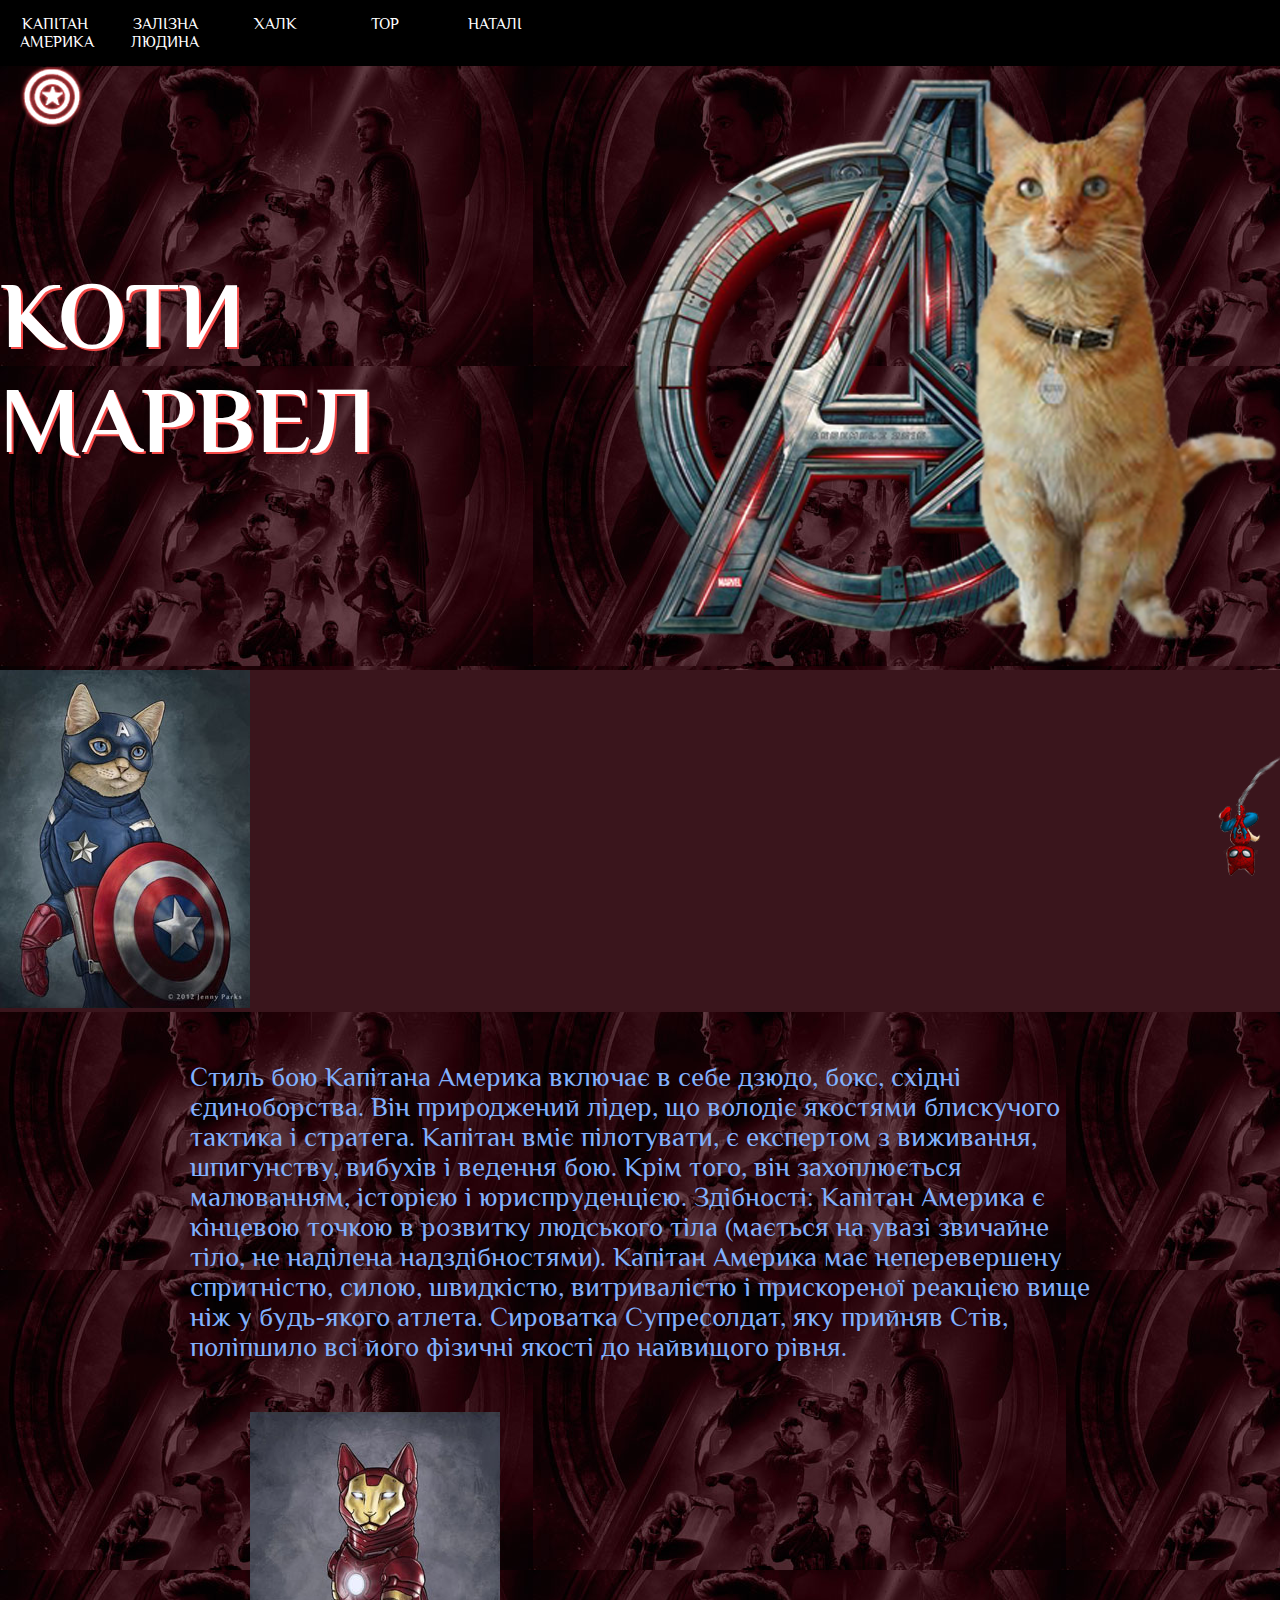
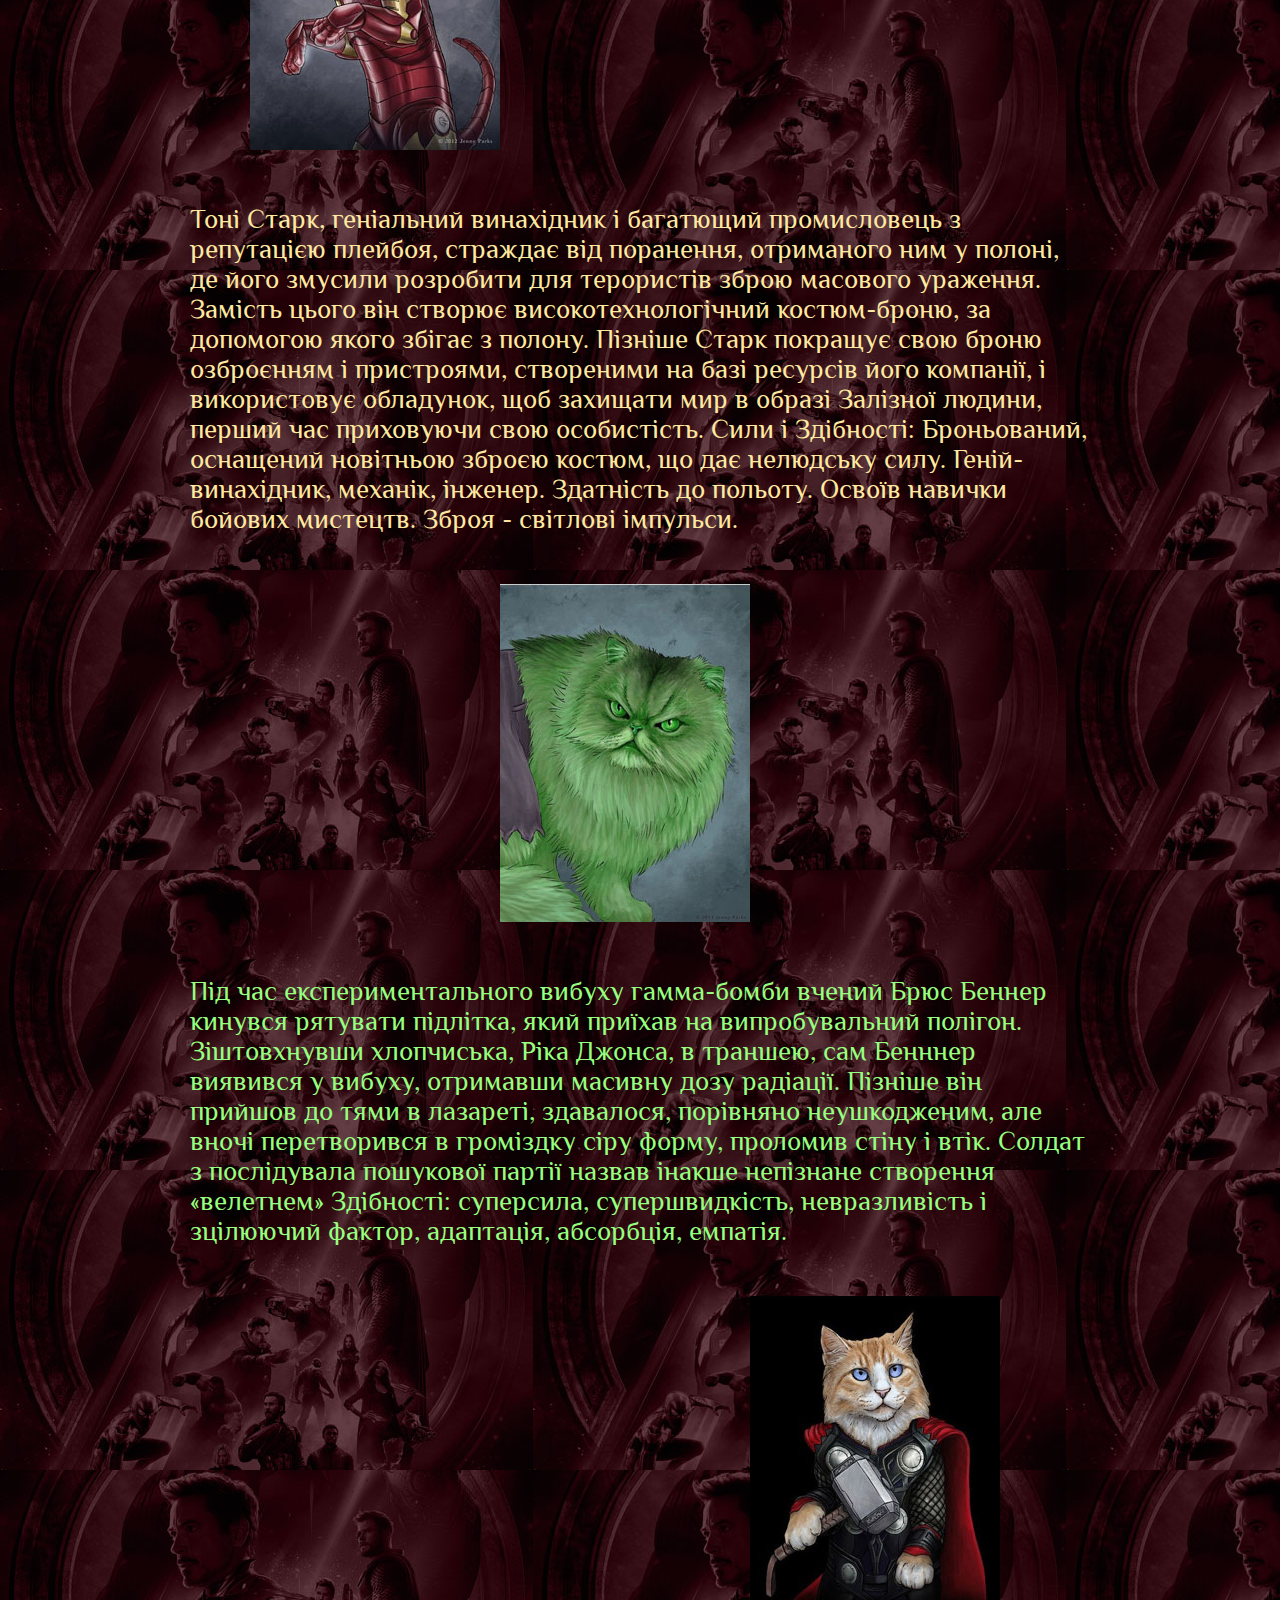
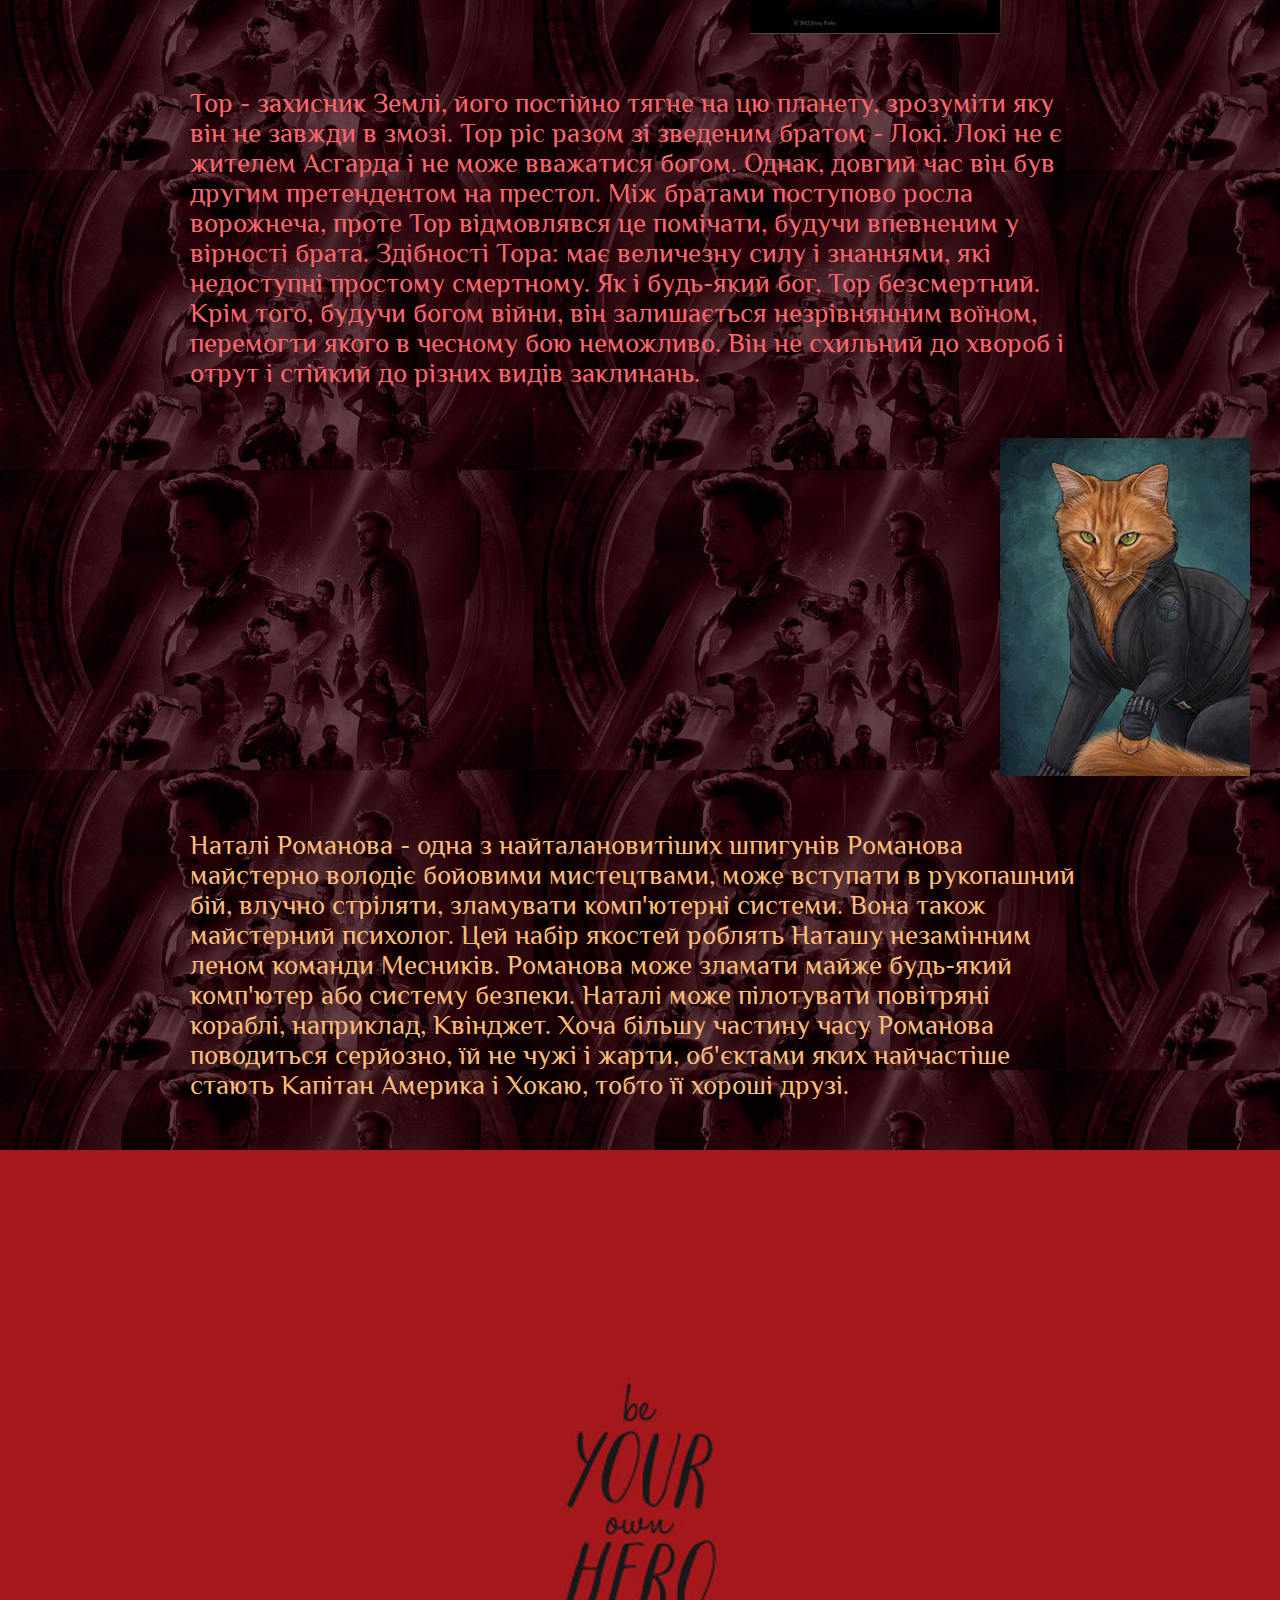
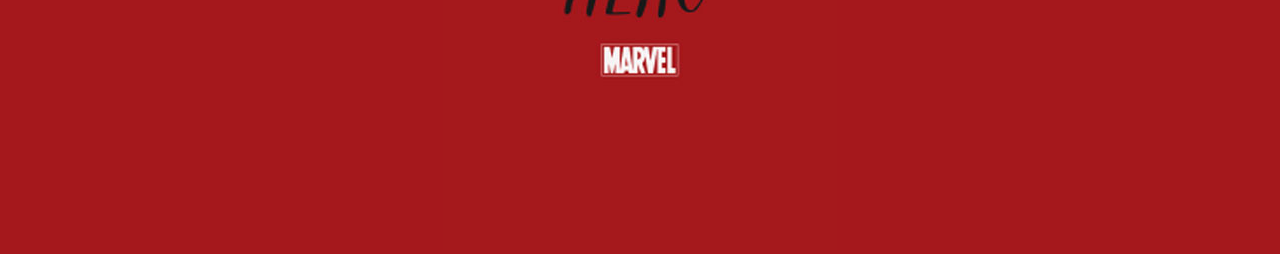
<file: index.html>
<!Doctype HTML>

<html>

	<head>
		<title>Коти Марвел</title>
		<meta charset="utf-8">
		<link rel="stylesheet" href="style.css">
	</head>
	
	<body>
		<header id="navigation" >
		<nav>
			<ul>
				<li>
					<a href="#CapitanA">КАПІТАН АМЕРИКА</a>
					<div class="nav_hero_logo"><img src="images/Capitan_bange.png"></div>
				</li>
				<li>
					<a href="#IronM">ЗАЛІЗНА ЛЮДИНА</a>
					<div class="nav_hero_logo"><img src="images/Iron_bange.png"></div>
				</li>
				<li>
					<a href="#Hulk">ХАЛК</a>
					<div class="nav_hero_logo"><img src="images/Hulk_bange.png"></div>
				</li>
				<li>
					<a href="#Tor">ТОР</a>
					<div class="nav_hero_logo"><img src="images/Tor_bange.png"></div>
				</li>
				<li>
					<a href="#Natali">НАТАЛІ</a>
					<div class="nav_hero_logo"><img src="images/Natali_bange.png"></div>
				</li>
			</ul>
		</nav>
			
		</header>
		
		<section class="main">
			<h1>КОТИ МАРВЕЛ</h1>
			<div class="main_cat"><img src="images/cat_A_logo.png"></div>
		</section>
		
		<div id="CapitanA" class="CapitanA_wraped">
			<div class="CapitanA_img"><img src="images/CapitanA.jpg"></div>
			<p  class="CapitanA_text_about">
				Стиль бою Капітана Америка включає в себе дзюдо, бокс, східні єдиноборства. Він природжений лідер, що володіє якостями блискучого тактика
				і стратега. Капітан вміє пілотувати, є експертом з виживання, шпигунству, вибухів і ведення бою. Крім того, він захоплюється малюванням,
				історією і юриспруденцією.

				Здібності: Капітан Америка є кінцевою точкою в розвитку людського тіла (мається на увазі звичайне тіло, не наділена надздібностями).
				Капітан Америка має неперевершену спритністю, силою, швидкістю, витривалістю і прискореної реакцією вище ніж у будь-якого атлета.
				Сироватка Супресолдат, яку прийняв Стів, поліпшило всі його фізичні якості до найвищого рівня.
			</p>
			<div class="IronM_wraped">
				<div id="IronM" class="IronM_img"><img src="images/IronM.jpg"></div>
				<p  class="IronM_text_about">
					Тоні Старк, геніальний винахідник і багатющий промисловець з репутацією плейбоя, страждає від поранення, отриманого ним у полоні,
					де його змусили розробити для терористів зброю масового ураження. Замість цього він створює високотехнологічний костюм-броню, за 
					допомогою якого збігає з полону. Пізніше Старк покращує свою броню озброєнням і пристроями, створеними на базі ресурсів його компанії,
					і використовує обладунок, щоб захищати мир в образі Залізної людини, перший час приховуючи свою особистість.

					Сили і Здібності: Броньований, оснащений новітньою зброєю костюм, що дає нелюдську силу. Геній-винахідник, механік, інженер.
					Здатність до польоту. Освоїв навички бойових мистецтв. Зброя - світлові імпульси.

				</p>
				<div class="Hulk">
					<div id="Hulk" class="Hulk_img"><img src="images/Hulk.jpg"></div>
					<p  class="Hulk_text_about">
						Під час експериментального вибуху гамма-бомби вчений Брюс Беннер кинувся рятувати підлітка, який приїхав на випробувальний полігон.
						Зіштовхнувши хлопчиська, Ріка Джонса, в траншею, сам Бенннер виявився у вибуху, отримавши масивну дозу радіації. Пізніше він прийшов
						до тями в лазареті, здавалося, порівняно неушкодженим, але вночі перетворився в громіздку сіру форму, проломив стіну і втік. Солдат
						з послідувала пошукової партії назвав інакше непізнане створення «велетнем»
						Здібності: cуперсила, cупершвидкість, невразливість і зцілюючий фактор, адаптація, абсорбція, емпатія.
					</p>
					<div class="Tor_wraped">
						<div id="Tor" class="Tor_img"><img src="images/Tor.jpg"></div>
						<p  class="Tor_text_about">
							Тор - захисник Землі, його постійно тягне на цю планету, зрозуміти яку він не завжди в змозі. Тор ріс разом зі зведеним братом
							- Локі. Локі не є жителем Асгарда і не може вважатися богом. Однак, довгий час він був другим претендентом на престол. 
							Між братами поступово росла ворожнеча, проте Тор відмовлявся це помічати, будучи впевненим у вірності брата.

							Здібності Тора: має величезну силу і знаннями, які недоступні простому смертному. Як і будь-який бог, Тор безсмертний.
							Крім того, будучи богом війни, він залишається незрівнянним воїном, перемогти якого в чесному бою неможливо. 
							Він не схильний до хвороб і отрут і стійкий до різних видів заклинань.
						</p>
						<div class="Natali_wraped">
							<div  id="Natali" class="Natali_img"><img src="images/Natali.jpg"></div>
							<p  class="Natali_text_about">
							Наталі Романова - одна з найталановитіших шпигунів Романова майстерно володіє бойовими мистецтвами, може вступати в рукопашний
							бій, влучно стріляти, зламувати комп'ютерні системи. Вона також майстерний психолог. Цей набір якостей роблять Наташу незамінним
							леном команди Месників. Романова може зламати майже будь-який комп'ютер або систему безпеки. Наталі може пілотувати повітряні кораблі,
							наприклад, Квінджет. Хоча більшу частину часу Романова поводиться серйозно, їй не чужі і жарти, об'єктами яких найчастіше стають
							Капітан Америка і Хокаю, тобто її хороші друзі.
							</p>					
						</div>
					</div>
					
				</div>
			</div>
		</div>
		
			
		<section class="moto_img">
			<img src="images/your_hero.jpg">
		</section>
		
		<div class="up"><a href="#navigation"><img src="images/spider.png"></a></div>
		
		
		
		
		
		
		
	</body>

</html>
</file>
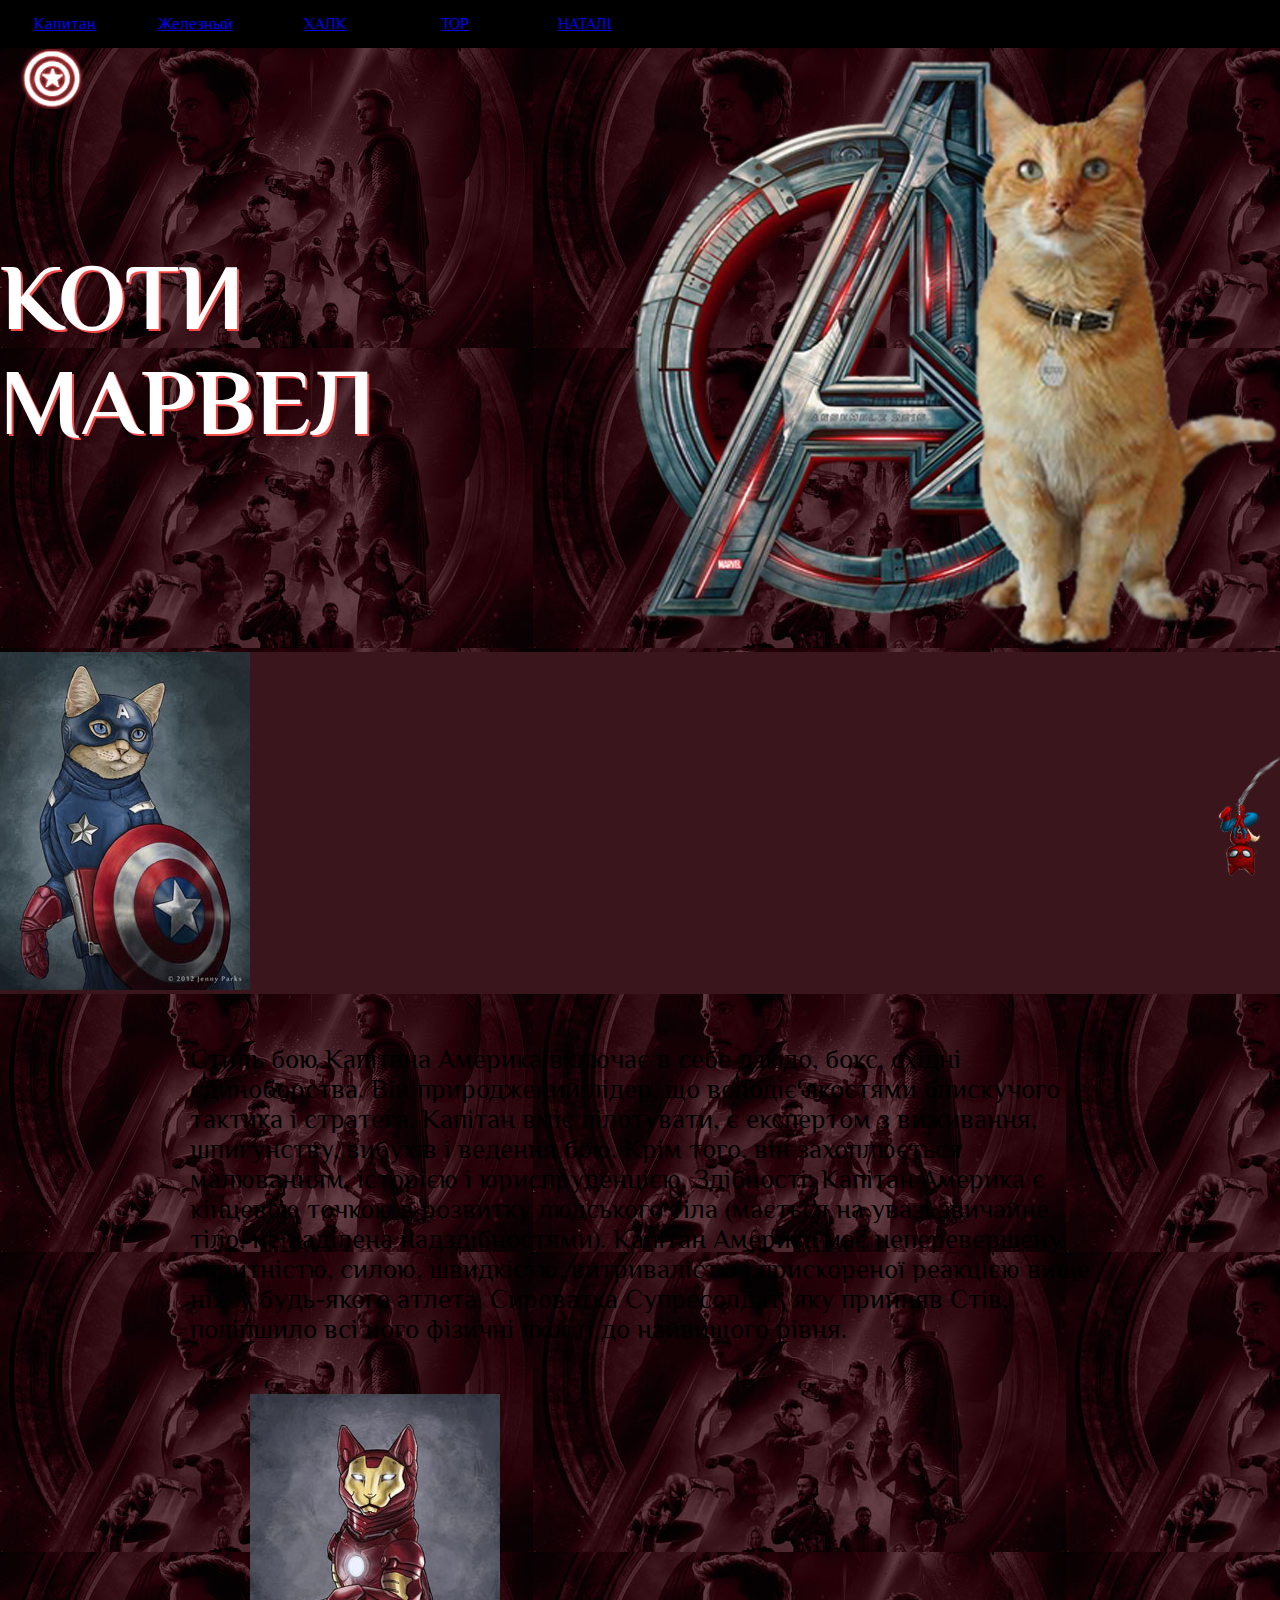
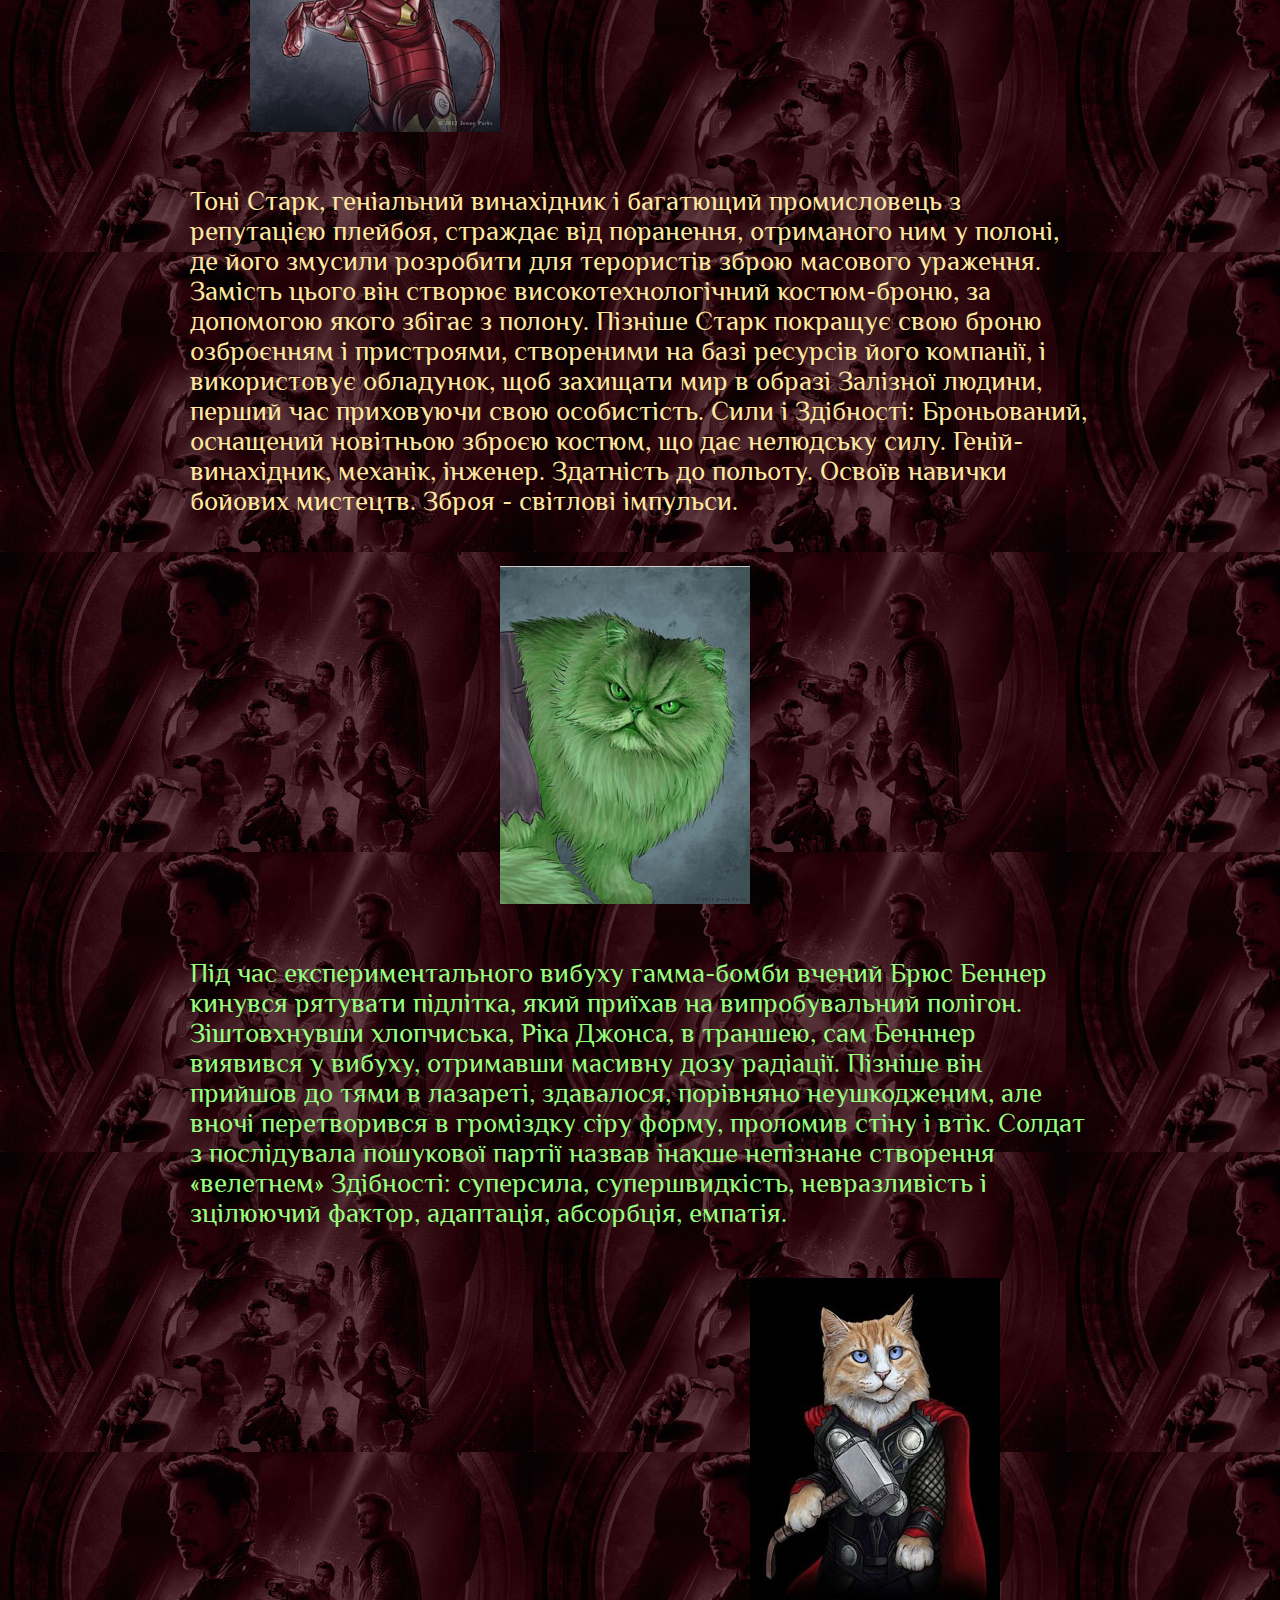
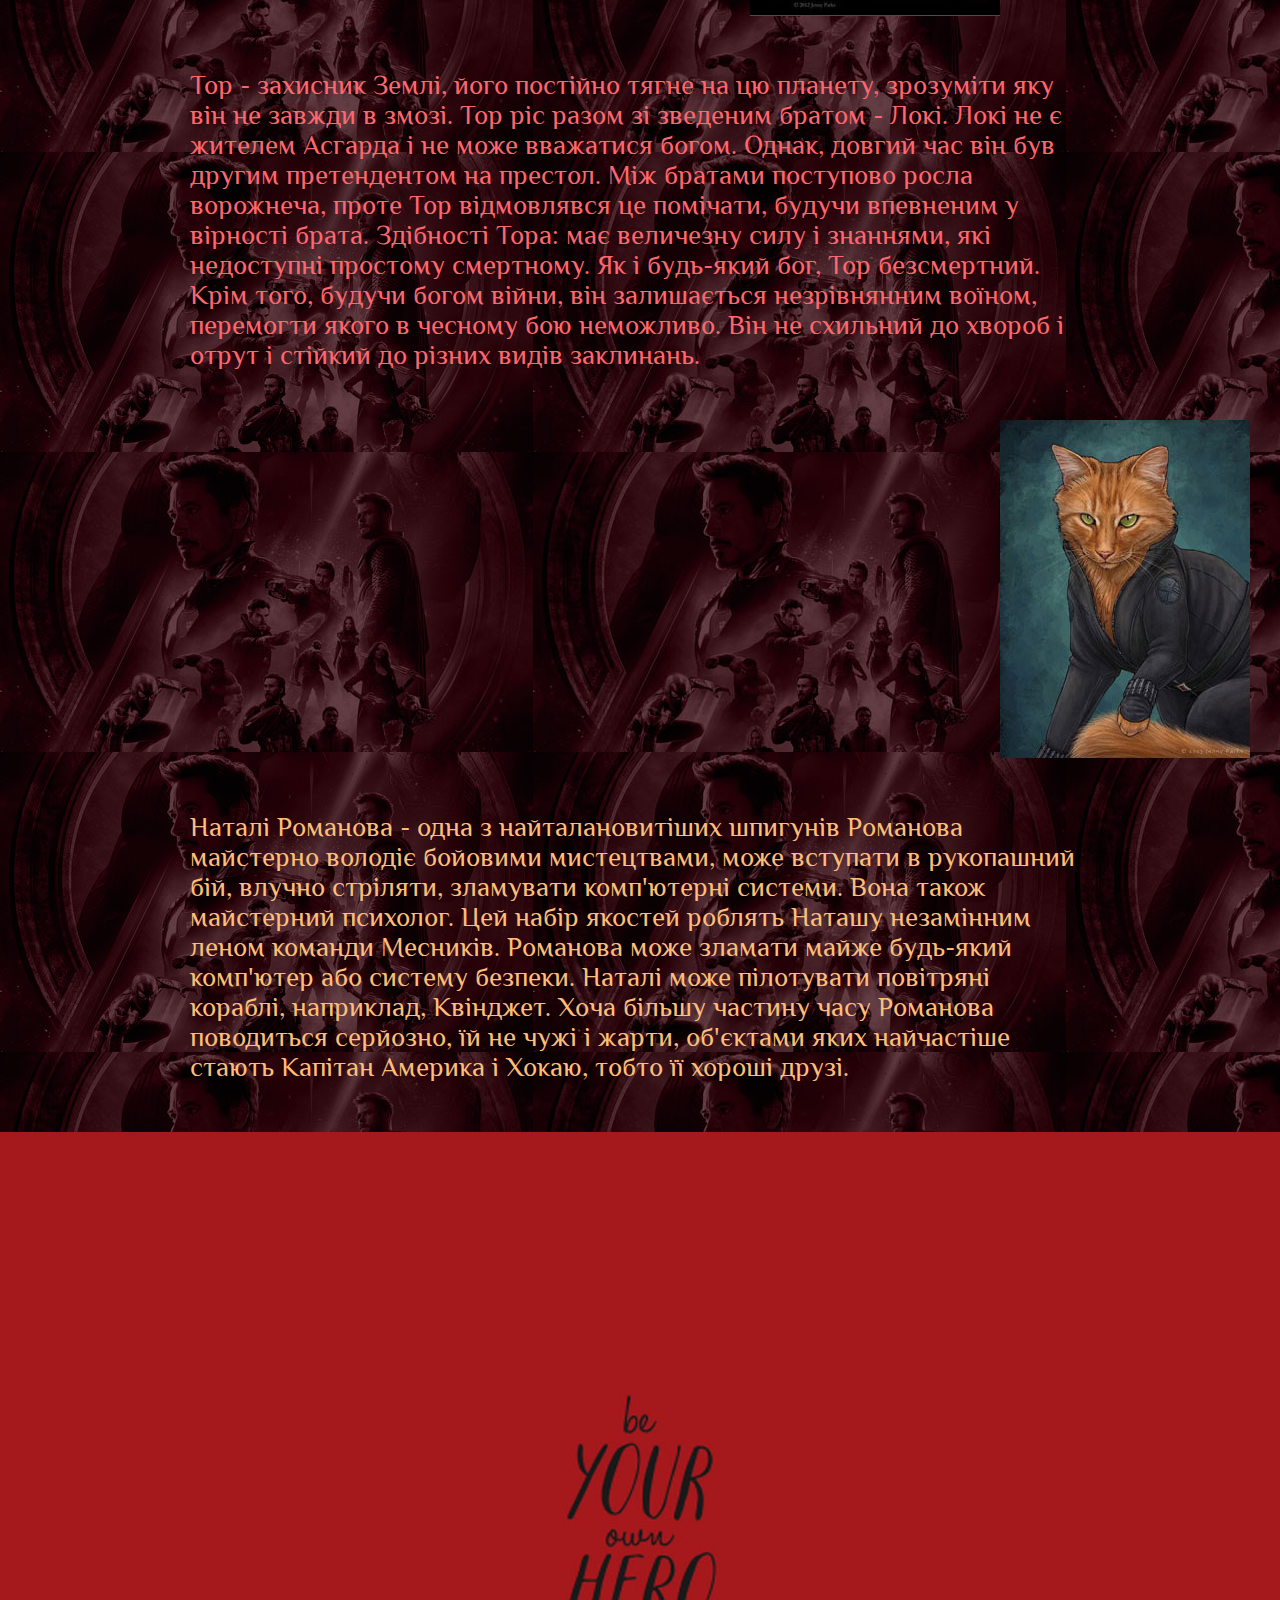
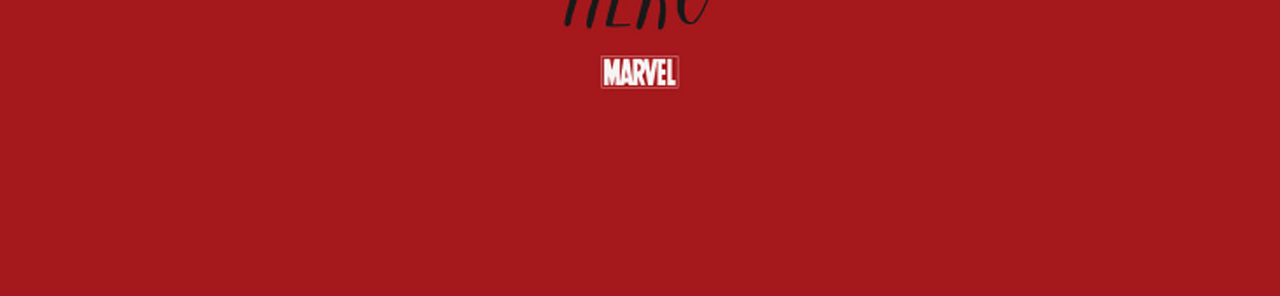
<file: marvel.html>
<!Doctype HTML>

<html>

	<head>
		<title>Коти Марвел!</title>
		<meta charset="utf-8">
		<link rel="stylesheet" href="marvel.css">
	</head>
	
	<body>
		<header id="navigation">
			<nav>
			<ul>
				<li>
				<a href="#CapitanA">
					Капитан</a>
					<div class="nav1"><img src="images/Capitan_bange.png"
					</div>
				</li>
				<li>
				<a href="#IronM">
					Железный</a>
					<div class="nav1"><img src="images/Iron_bange.png">
					</div>
				</li>
				<li>
					<a href="#Hulk">ХАЛК</a>
					<div class="nav1"><img src="images/Hulk_bange.png">
					</div>
				</li>
				<li>
				<a href="#Tor">ТОР</a>
					<div class="nav1"><img src="images/Tor_bange.png">
					</div>
				</li>
				<li>
					<a href="#Natali">НАТАЛІ</a>
					<div class="nav1"><img src="images/Natali_bange.png">
					</div>
				</li>
			</ul>
			
			</nav>
		
		</header>
		
		<section class="main">
			<h1>КОТИ МАРВЕЛ</h1>
			<div class="main_cat"><img src="images/cat_A_logo.png"></div>
		</section>
		
		<div id="CapitanA" class="CapitanA">
			<div class="CapitanA_img">
			<img src="images/CapitanA.jpg"></div>
			<p  class="CapitanA_text">
				Стиль бою Капітана Америка включає в себе дзюдо, бокс, східні єдиноборства. Він природжений лідер, що володіє якостями блискучого тактика
				і стратега. Капітан вміє пілотувати, є експертом з виживання, шпигунству, вибухів і ведення бою. Крім того, він захоплюється малюванням,
				історією і юриспруденцією.

				Здібності: Капітан Америка є кінцевою точкою в розвитку людського тіла (мається на увазі звичайне тіло, не наділена надздібностями).
				Капітан Америка має неперевершену спритністю, силою, швидкістю, витривалістю і прискореної реакцією вище ніж у будь-якого атлета.
				Сироватка Супресолдат, яку прийняв Стів, поліпшило всі його фізичні якості до найвищого рівня.
			</p>
			
			<div id="IronM" class="IronM">
				<div id="IronM" class="IronM_img"><img src="images/IronM.jpg"></div>
				<p  class="IronM_text_about">
					Тоні Старк, геніальний винахідник і багатющий промисловець з репутацією плейбоя, страждає від поранення, отриманого ним у полоні,
					де його змусили розробити для терористів зброю масового ураження. Замість цього він створює високотехнологічний костюм-броню, за 
					допомогою якого збігає з полону. Пізніше Старк покращує свою броню озброєнням і пристроями, створеними на базі ресурсів його компанії,
					і використовує обладунок, щоб захищати мир в образі Залізної людини, перший час приховуючи свою особистість.

					Сили і Здібності: Броньований, оснащений новітньою зброєю костюм, що дає нелюдську силу. Геній-винахідник, механік, інженер.
					Здатність до польоту. Освоїв навички бойових мистецтв. Зброя - світлові імпульси.

				</p>
				
				<div id="Hulk" class="Hulk">
					<div id="Hulk" class="Hulk_img"><img src="images/Hulk.jpg"></div>
					<p  class="Hulk_text_about">
						Під час експериментального вибуху гамма-бомби вчений Брюс Беннер кинувся рятувати підлітка, який приїхав на випробувальний полігон.
						Зіштовхнувши хлопчиська, Ріка Джонса, в траншею, сам Бенннер виявився у вибуху, отримавши масивну дозу радіації. Пізніше він прийшов
						до тями в лазареті, здавалося, порівняно неушкодженим, але вночі перетворився в громіздку сіру форму, проломив стіну і втік. Солдат
						з послідувала пошукової партії назвав інакше непізнане створення «велетнем»
						Здібності: cуперсила, cупершвидкість, невразливість і зцілюючий фактор, адаптація, абсорбція, емпатія.
					</p>
					
					<div id="Tor" class="Tor">
						<div id="Tor" class="Tor_img"><img src="images/Tor.jpg"></div>
						<p  class="Tor_text_about">
							Тор - захисник Землі, його постійно тягне на цю планету, зрозуміти яку він не завжди в змозі. Тор ріс разом зі зведеним братом
							- Локі. Локі не є жителем Асгарда і не може вважатися богом. Однак, довгий час він був другим претендентом на престол. 
							Між братами поступово росла ворожнеча, проте Тор відмовлявся це помічати, будучи впевненим у вірності брата.

							Здібності Тора: має величезну силу і знаннями, які недоступні простому смертному. Як і будь-який бог, Тор безсмертний.
							Крім того, будучи богом війни, він залишається незрівнянним воїном, перемогти якого в чесному бою неможливо. 
							Він не схильний до хвороб і отрут і стійкий до різних видів заклинань.
						</p>
							
					<div id="Natali" class="Natali">
							<div  id="Natali" class="Natali_img"><img src="images/Natali.jpg"></div>
							<p  class="Natali_text_about">
							Наталі Романова - одна з найталановитіших шпигунів Романова майстерно володіє бойовими мистецтвами, може вступати в рукопашний
							бій, влучно стріляти, зламувати комп'ютерні системи. Вона також майстерний психолог. Цей набір якостей роблять Наташу незамінним
							леном команди Месників. Романова може зламати майже будь-який комп'ютер або систему безпеки. Наталі може пілотувати повітряні кораблі,
							наприклад, Квінджет. Хоча більшу частину часу Романова поводиться серйозно, їй не чужі і жарти, об'єктами яких найчастіше стають
							Капітан Америка і Хокаю, тобто її хороші друзі.
							</p>					
						</div>
						
					</div>
					
				</div>
				
			</div>	
		</div>
		
		
		
		
				
						
			<section class="moto_img">
			<img src="images/your_hero.jpg">
		</section>
		
		
		<div class="up">
			<a href="#navigation">
				<img src="images/spider.png">
			</a>
		</div>
		
	</body>

</html>
</file>
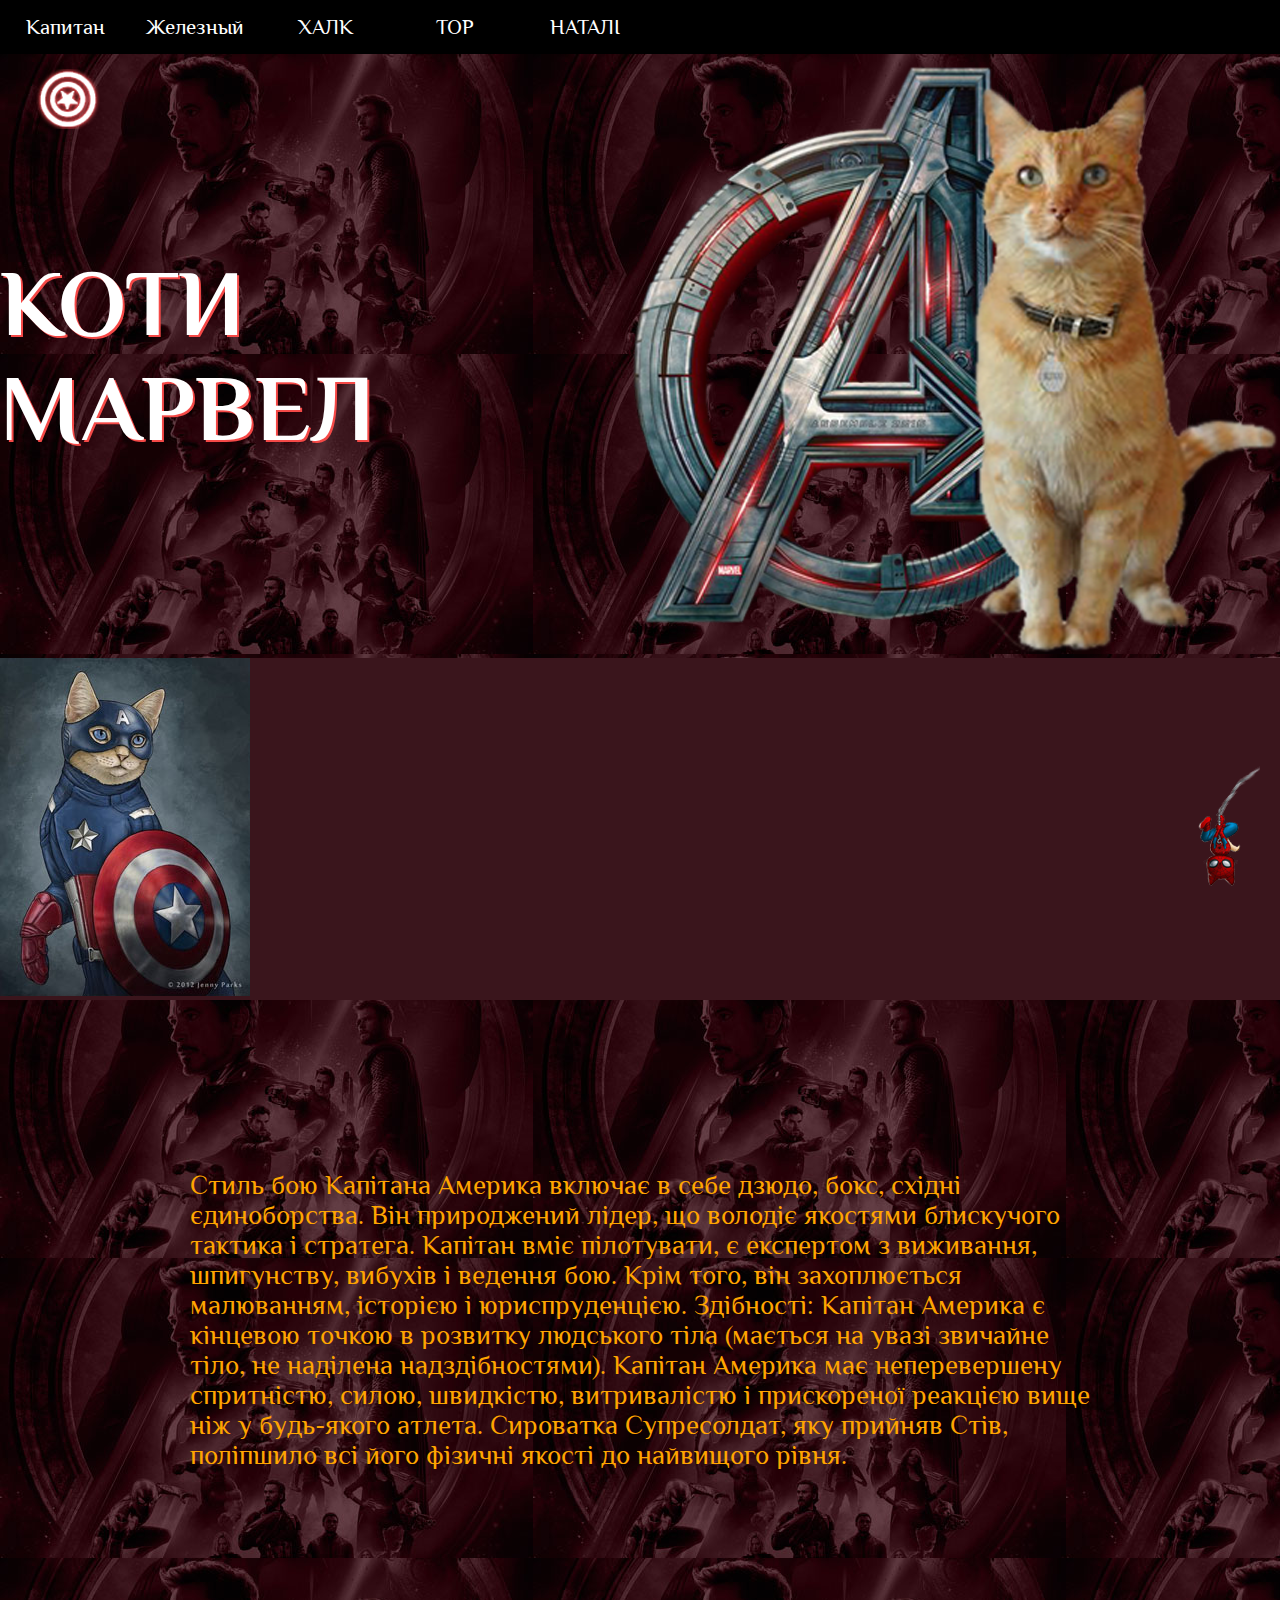
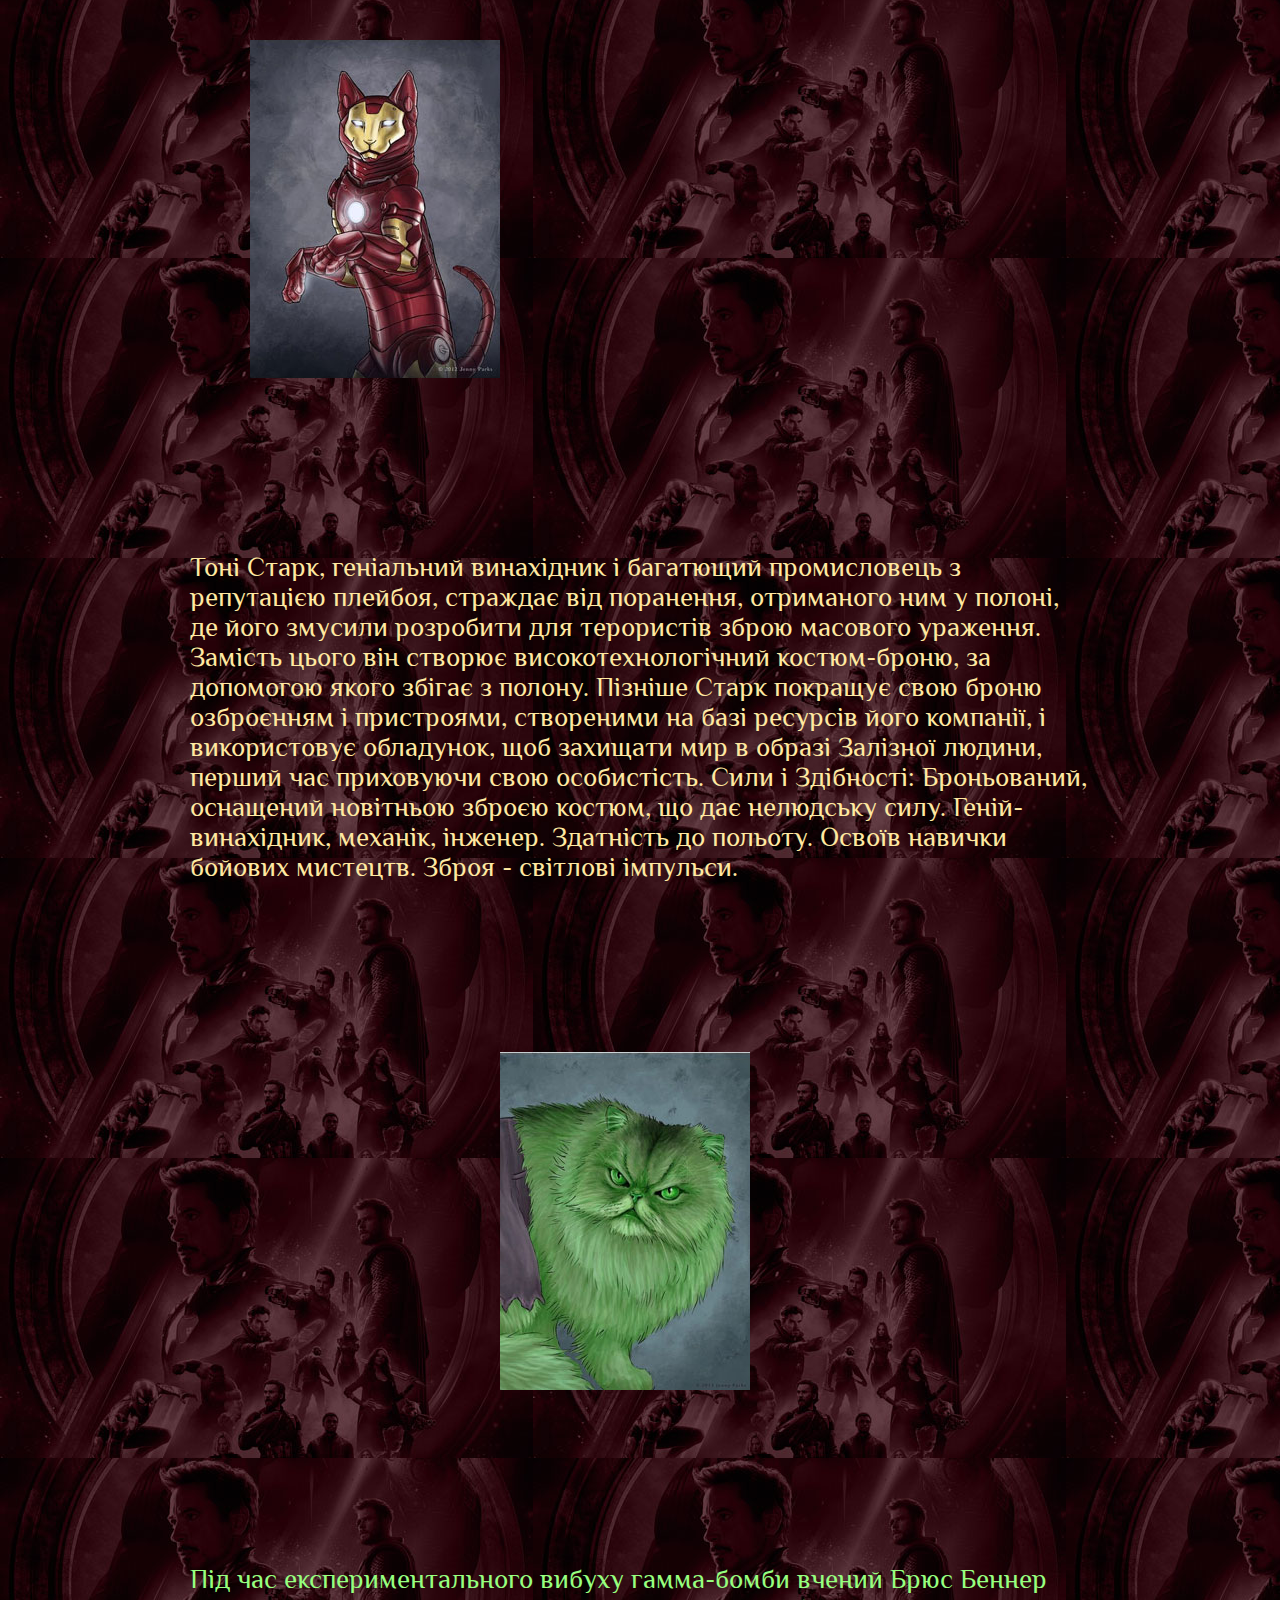
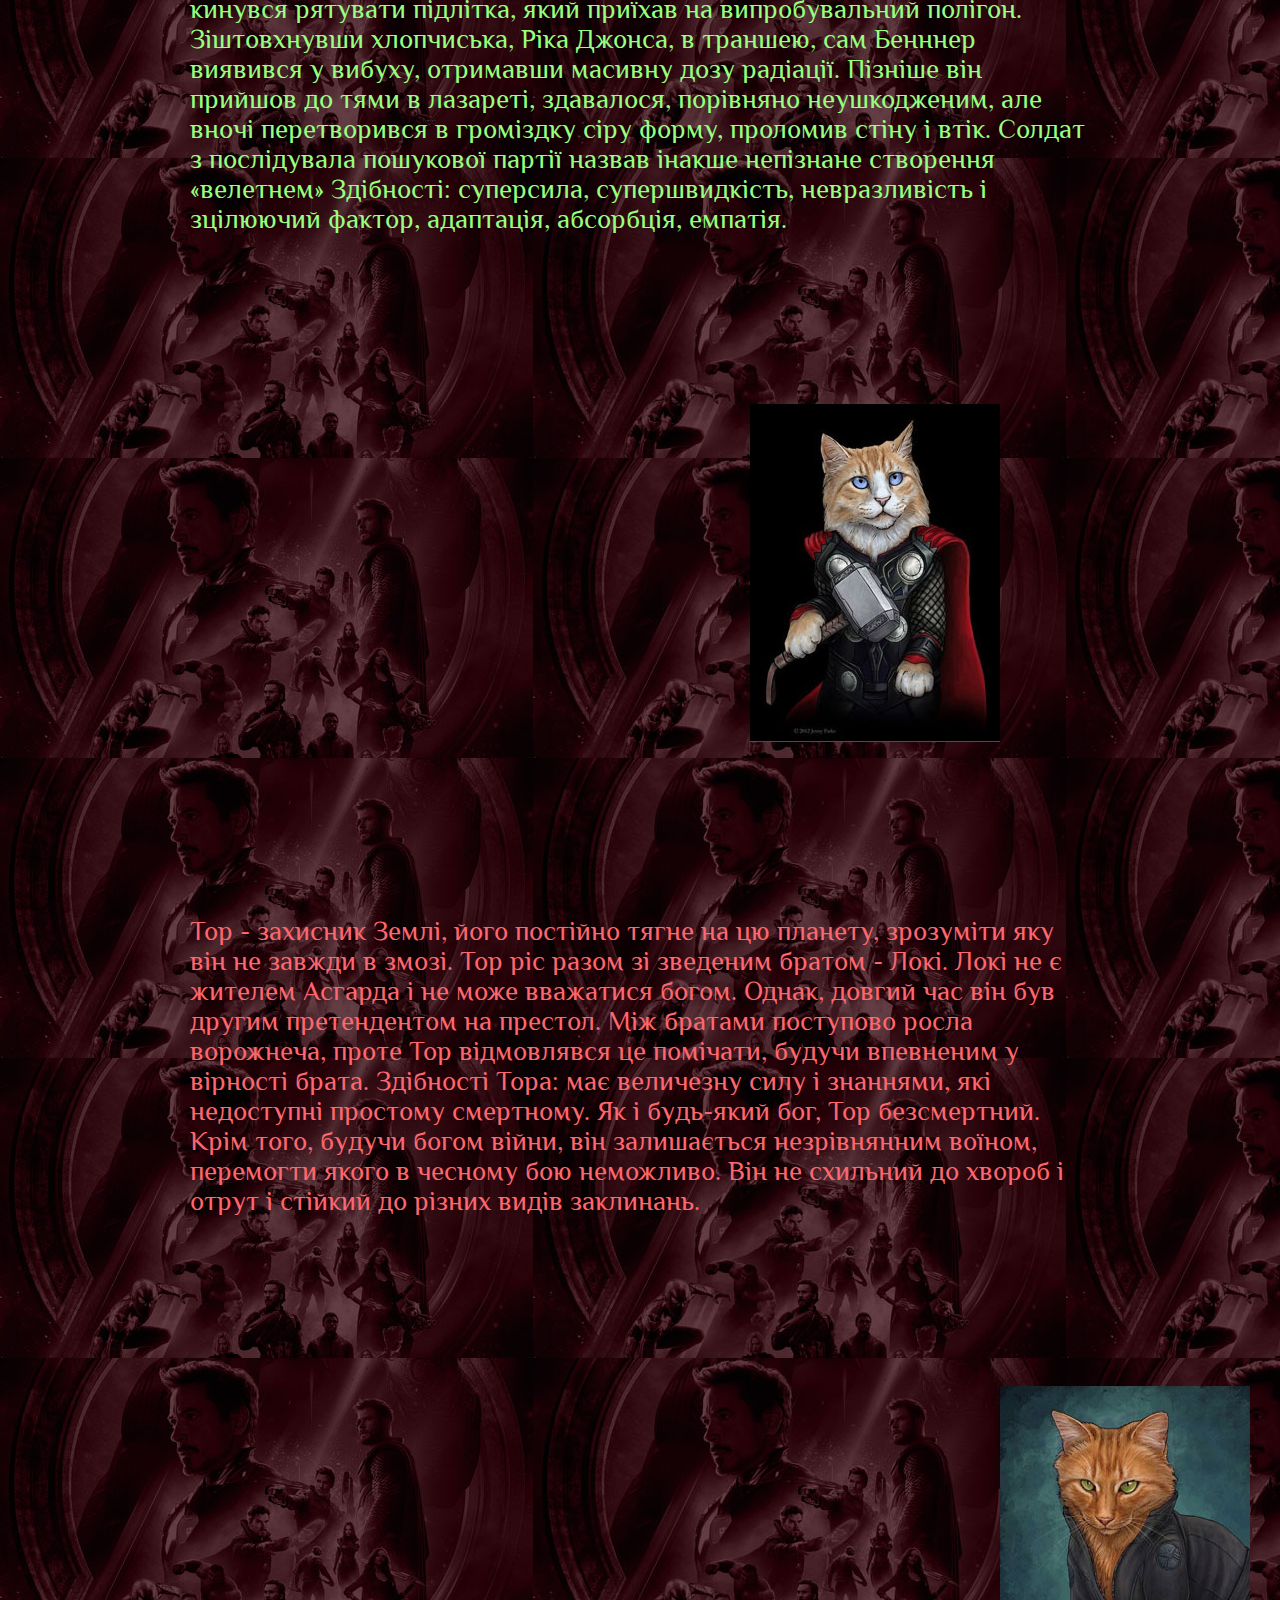
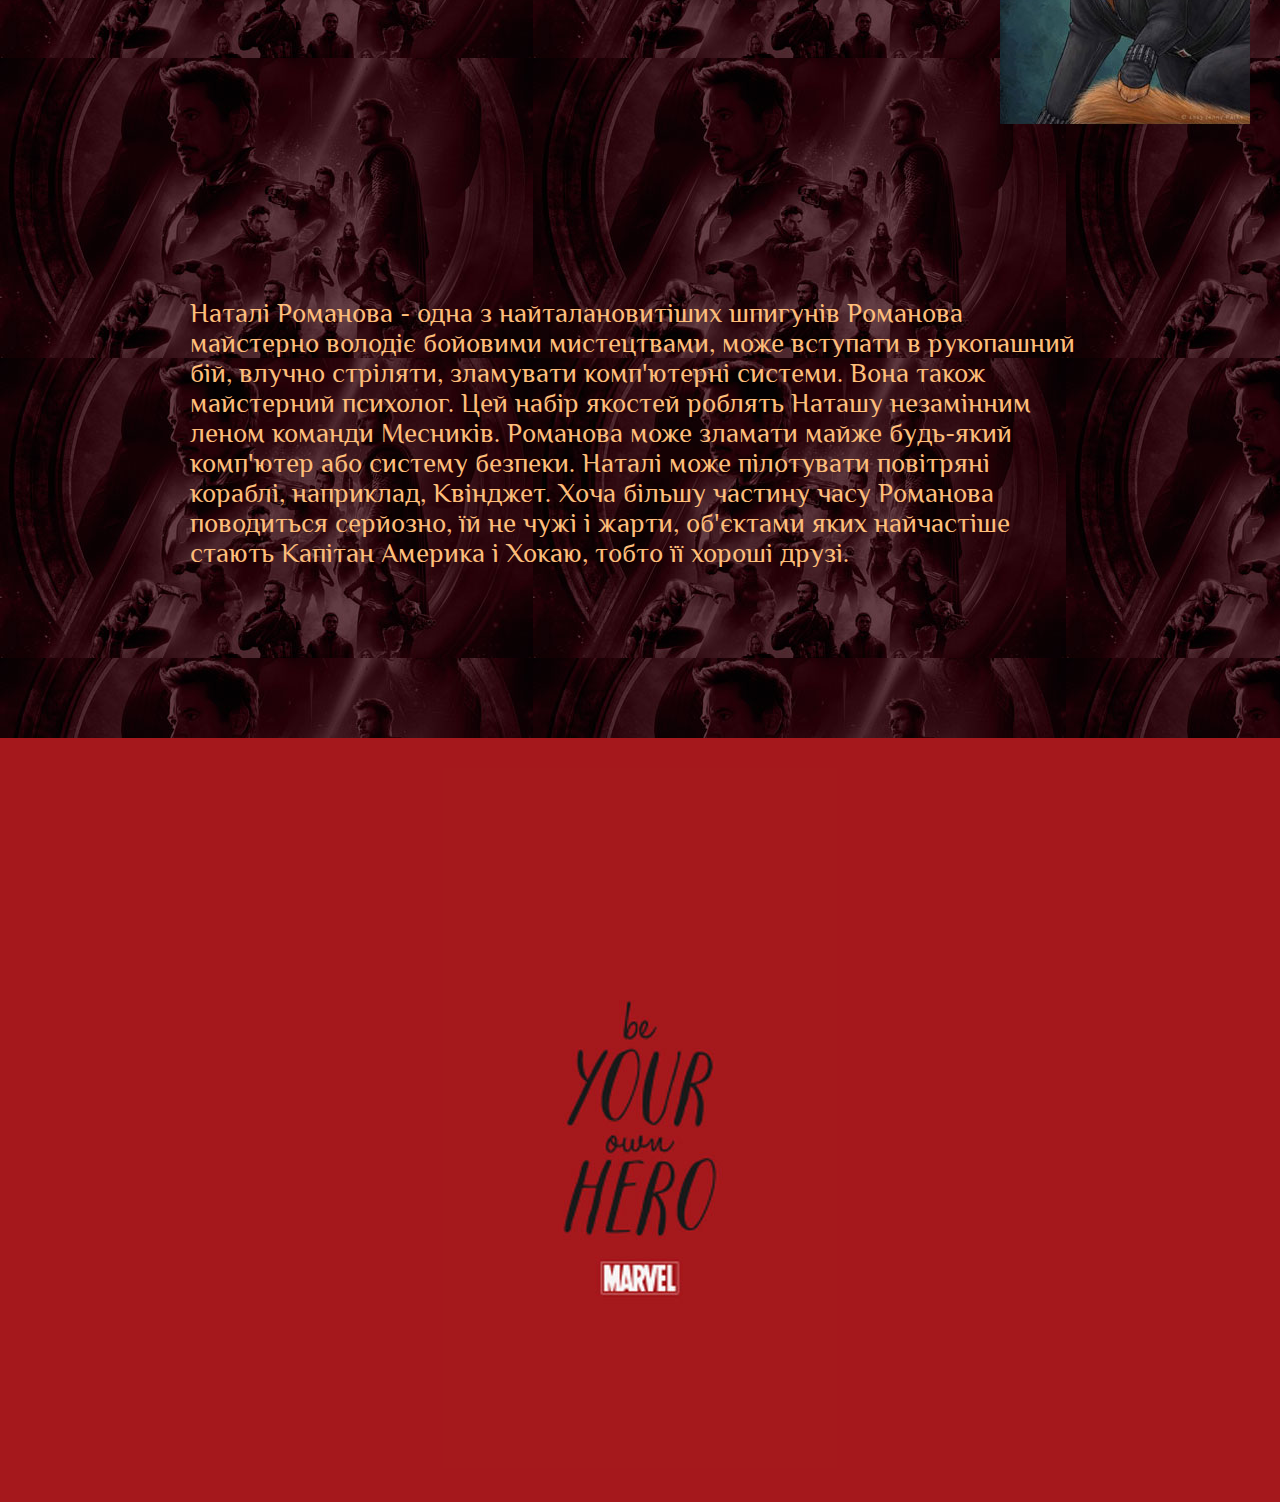
<file: marvel25.html>
<!Doctype HTML>

<html>

	<head>
		<title >Коти Марвел!</title>
			<meta charset="utf-8">
		<link rel="stylesheet" href="marvel25.css" >
		<link rel="icon" href="images/spider.png" type="image/x-icon">
	</head>
	
	<body>
		<header id="navigation">
			<nav>
			<ul>
				<li>
				<a href="#CapitanA">
					Капитан</a>
					<div class="nav1"><img src="images/Capitan_bange.png"
					</div>
				</li>
				<li>
				<a href="#IronM">
					Железный</a>
					<div class="nav1"><img src="images/Iron_bange.png">
					</div>
				</li>
				<li>
					<a href="#Hulk">ХАЛК</a>
					<div class="nav1"><img src="images/Hulk_bange.png">
					</div>
				</li>
				<li>
				<a href="#Tor">ТОР</a>
					<div class="nav1"><img src="images/Tor_bange.png">
					</div>
				</li>
				<li>
					<a href="#Natali">НАТАЛІ</a>
					<div class="nav1"><img src="images/Natali_bange.png">
					</div>
				</li>
			</ul>
			
			</nav>
		
		</header>
		
		<section class="main">
			<h1>КОТИ МАРВЕЛ</h1>
			<div class="main_cat"><img src="images/cat_A_logo.png"></div>
		</section>
		
		<div id="CapitanA" class="CapitanA">
			<div class="CapitanA_img">
			<img src="images/CapitanA.jpg"></div>
			<p  class="CapitanA_text">
				Стиль бою Капітана Америка включає в себе дзюдо, бокс, східні єдиноборства. Він природжений лідер, що володіє якостями блискучого тактика
				і стратега. Капітан вміє пілотувати, є експертом з виживання, шпигунству, вибухів і ведення бою. Крім того, він захоплюється малюванням,
				історією і юриспруденцією.

				Здібності: Капітан Америка є кінцевою точкою в розвитку людського тіла (мається на увазі звичайне тіло, не наділена надздібностями).
				Капітан Америка має неперевершену спритністю, силою, швидкістю, витривалістю і прискореної реакцією вище ніж у будь-якого атлета.
				Сироватка Супресолдат, яку прийняв Стів, поліпшило всі його фізичні якості до найвищого рівня.
			</p>
			
				<div id="IronM" class="IronM">
				<div id="IronM" class="IronM_img"><img src="images/IronM.jpg"></div>
				<p  class="IronM_text_about">
					Тоні Старк, геніальний винахідник і багатющий промисловець з репутацією плейбоя, страждає від поранення, отриманого ним у полоні,
					де його змусили розробити для терористів зброю масового ураження. Замість цього він створює високотехнологічний костюм-броню, за 
					допомогою якого збігає з полону. Пізніше Старк покращує свою броню озброєнням і пристроями, створеними на базі ресурсів його компанії,
					і використовує обладунок, щоб захищати мир в образі Залізної людини, перший час приховуючи свою особистість.

					Сили і Здібності: Броньований, оснащений новітньою зброєю костюм, що дає нелюдську силу. Геній-винахідник, механік, інженер.
					Здатність до польоту. Освоїв навички бойових мистецтв. Зброя - світлові імпульси.

				</p>
					<div id="Hulk" class="Hulk">
					<div id="Hulk" class="Hulk_img"><img src="images/Hulk.jpg"></div>
					<p  class="Hulk_text_about">
						Під час експериментального вибуху гамма-бомби вчений Брюс Беннер кинувся рятувати підлітка, який приїхав на випробувальний полігон.
						Зіштовхнувши хлопчиська, Ріка Джонса, в траншею, сам Бенннер виявився у вибуху, отримавши масивну дозу радіації. Пізніше він прийшов
						до тями в лазареті, здавалося, порівняно неушкодженим, але вночі перетворився в громіздку сіру форму, проломив стіну і втік. Солдат
						з послідувала пошукової партії назвав інакше непізнане створення «велетнем»
						Здібності: cуперсила, cупершвидкість, невразливість і зцілюючий фактор, адаптація, абсорбція, емпатія.
					</p>
					
						<div id="Tor" class="Tor">
						<div id="Tor" class="Tor_img"><img src="images/Tor.jpg"></div>
						<p  class="Tor_text_about">
							Тор - захисник Землі, його постійно тягне на цю планету, зрозуміти яку він не завжди в змозі. Тор ріс разом зі зведеним братом
							- Локі. Локі не є жителем Асгарда і не може вважатися богом. Однак, довгий час він був другим претендентом на престол. 
							Між братами поступово росла ворожнеча, проте Тор відмовлявся це помічати, будучи впевненим у вірності брата.

							Здібності Тора: має величезну силу і знаннями, які недоступні простому смертному. Як і будь-який бог, Тор безсмертний.
							Крім того, будучи богом війни, він залишається незрівнянним воїном, перемогти якого в чесному бою неможливо. 
							Він не схильний до хвороб і отрут і стійкий до різних видів заклинань.
						</p>
							<div id="Natali" class="Natali">
							<div  id="Natali" class="Natali_img"><img src="images/Natali.jpg"></div>
							<p  class="Natali_text_about">
							Наталі Романова - одна з найталановитіших шпигунів Романова майстерно володіє бойовими мистецтвами, може вступати в рукопашний
							бій, влучно стріляти, зламувати комп'ютерні системи. Вона також майстерний психолог. Цей набір якостей роблять Наташу незамінним
							леном команди Месників. Романова може зламати майже будь-який комп'ютер або систему безпеки. Наталі може пілотувати повітряні кораблі,
							наприклад, Квінджет. Хоча більшу частину часу Романова поводиться серйозно, їй не чужі і жарти, об'єктами яких найчастіше стають
							Капітан Америка і Хокаю, тобто її хороші друзі.
							</p>					
						</div>
					</div>
					</div>
				
				</div>
			
			
			</div>
		
		
				
					
			<section class="moto_img">
			<img src="images/your_hero.jpg">
		</section>
		
		
		<div class="up">
			<a href="#navigation">
				<img src="images/spider.png">
			</a>
		</div>			
					
					
					
				

		
	</body>

</html>
</file>
<file: style.css>
@import url('https://fonts.googleapis.com/css?family=Neucha|Philosopher');

body{
	font-family: 'Philosopher', sans-serif;
}

*{
	margin: 0px;
	padding: 0px;
}

nav ul{
	display: flex;
	background-color: black;
	color: white;
	list-style: none;
	
}

nav li{
	position: relative;
	width: 70px;
	padding: 15px 20px 15px 20px;
	text-align: center;
}

.nav_hero_logo{
	position: absolute;
	bottom: 0px;
	left: 20px;
	opacity: 0;
	transform: rotate(180deg);
	transition: transform 0.5s linear, opacity 0.5s linear;
}

nav li:hover .nav_hero_logo{
	opacity: 1;
	bottom: -65px;
	transform: rotate(0deg);
	
}

.main{
	display: flex;
	align-items: center;
 	justify-content: center;
	background-image: url(images/marvel_back.jpg);
}

h1{
	color:white;
	font-size: 70pt;
	text-shadow: 2px 2px #f54947;
}

.main img{
	height: 600px;
}

.CapitanA_img{
	position: sticky;
	top:0px;
	background-color: #3a151c;
}

.IronM_img{
	position: sticky;
	top:0px;
	padding-left: 250px;
	
}
.Hulk_img{
	position: sticky;
	top:0;
	padding-left: 500px;
	
}
.Tor_img{
	position: sticky;
	top:0;
	padding-left: 750px;
}

.Natali_img{
	position: sticky;
	top:0;
	padding-left: 1000px;
}

.IronM_text_about{
	color: #ffe9a1;
}

.CapitanA_text_about{
	color: #81b1fe;
}

.Hulk_text_about{
	color: #97ff7f;
}

.Tor_text_about{
	color: #fe676e;
}

.Natali_text_about{
	color: #fdbe7a;
}

.CapitanA_wraped p{
	width: 900px;
	font-size: 20pt;
	margin-left: auto;
	margin-right: auto;
	padding: 50px;
}

.CapitanA_wraped{
	background-image: url(images/marvel_back.jpg);
}

.moto_img{
	background-color: #a5181c;
	text-align: center;
	
}

.up{
	position: fixed;
	bottom: 20px;
	right: 0;
}

nav a{
	text-decoration: none;
	color: white;
}
</file>
<file: marvel.css>
@import url('https://fonts.googleapis.com/css?family=Neucha|Philosopher');

body{
	font-family: 'Philosopher', sans-serif;
}

*{
	margin: 0px;
	padding: 0px;
}

nav ul{
	display:flex;
	background-color: black;
	color: white;
	list-style: none;
	
}
nav li{
	position:relative;
	text-align:center;
	width:100px;
	padding:15px;
	
}
.nav1{
	position:absolute;
	bottom:0px;
	left:20px;
	opacity:0;
	transform: rotate(180deg);
	transition: transform 0.5s linear, opacity 0.5s linear;
}
nav li:hover .nav1{
	opacity: 1;
	bottom: -65px;
	transform: rotate(0deg);
	
}

.main{
	display:flex;
	align-items: center;
 	justify-content: center;
	background-image: url(images/marvel_back.jpg);
}
h1{
	color:white;
	font-size: 70pt;
	text-shadow: 2px 2px #f54947;
}


.CapitanA_img{
	position: sticky;
	top:0px;
	background-color: #3a151c;
}
.CapitanA p{
	width: 900px;
	font-size: 20pt;
	margin-left: auto;
	margin-right: auto;
	padding: 50px;
}
.IronM_img{
	position: sticky;
	top:0px;
	padding-left: 250px;
	
}
.Hulk_img{
	position: sticky;
	top:0;
	padding-left: 500px;
	
}
.Tor_img{
	position: sticky;
	top:0;
	padding-left: 750px;
}

.Natali_img{
	position: sticky;
	top:0;
	padding-left: 1000px;
}

.IronM_text_about{
	color: #ffe9a1;
}

.CapitanA_text_about{
	color: #81b1fe;
}

.Hulk_text_about{
	color: #97ff7f;
}

.Tor_text_about{
	color: #fe676e;
}

.Natali_text_about{
	color: #fdbe7a;
}
.CapitanA{
background-image: url(images/marvel_back.jpg);
}

.moto_img{
	background-color: #a5181c;
text-align: center;
padding-top:30px;
padding-bottom:30px;
}

.up{
	position: fixed;
	bottom: 20px;
	right: 0;
}
</file>
<file: marvel25.css>
@import url('https://fonts.googleapis.com/css?family=Neucha|Philosopher');

body{
	font-family: 'Philosopher', sans-serif;
}

*{
	margin: 0px;
	padding: 0px;
}

nav ul{
	display:flex;
	background-color:black;
	color:white;
	list-style:none;
	
}
nav li{
	position:relative;
	text-align:center;
	width:100px;
	padding:15px;
	/*background-color:red;
	margin:20px;*/
	
}
nav a{
	text-decoration:none;
	color:white;
	font-size:16pt;
	
}
.nav1{
	position:absolute;
	top:0;
	left:35px;
	transform:rotate(0deg);
	opacity:0;
	transition:opacity 1s linear, transform 1s linear, top 1s linear;
}
nav li:hover .nav1{
	opacity:1;
	transform:rotate(180deg);
	top:65px;
	
}
.main{
	display:flex;
	justify-content:center;
	align-items:center;
	background-image:url(images/marvel_back.jpg);
}
.main h1{
	color:white;
	font-size:70pt;
	text-shadow: 2px 2px #f54947;
}
.CapitanA p{
	width:900px;
	font-size: 20pt;
	margin-left:auto;
	margin-right:auto;
	padding:170px;
	
}
.CapitanA_text{
	color:orange;
}
.CapitanA_img{
	position:sticky;
	top:0;
	background-color: #3a151c;
}
.IronM_img{
	position:sticky;
	top:0;
	padding-left:250px;
}
.Hulk_img{
	position:sticky;
	top:0;
	padding-left:500px;
}
.Tor_img{
	position:sticky;
	top:0;
	padding-left:750px;
}
.Natali_img{
	position:sticky;
	top:0;
	padding-left:1000px;
}
.CapitanA{
	background-image:url(images/marvel_back.jpg);
}
.IronM_text_about{
	color: #ffe9a1;
}

.CapitanA_text_about{
	color: #81b1fe;
}

.Hulk_text_about{
	color: #97ff7f;
}

.Tor_text_about{
	color: #fe676e;
}

.Natali_text_about{
	color: #fdbe7a;
}
.moto_img{
	background-color: #a5181c;
text-align: center;
padding-top:30px;
padding-bottom:30px;
}
.up{
	position:fixed;
	bottom:10px;
	right:20px;
}
</file>
